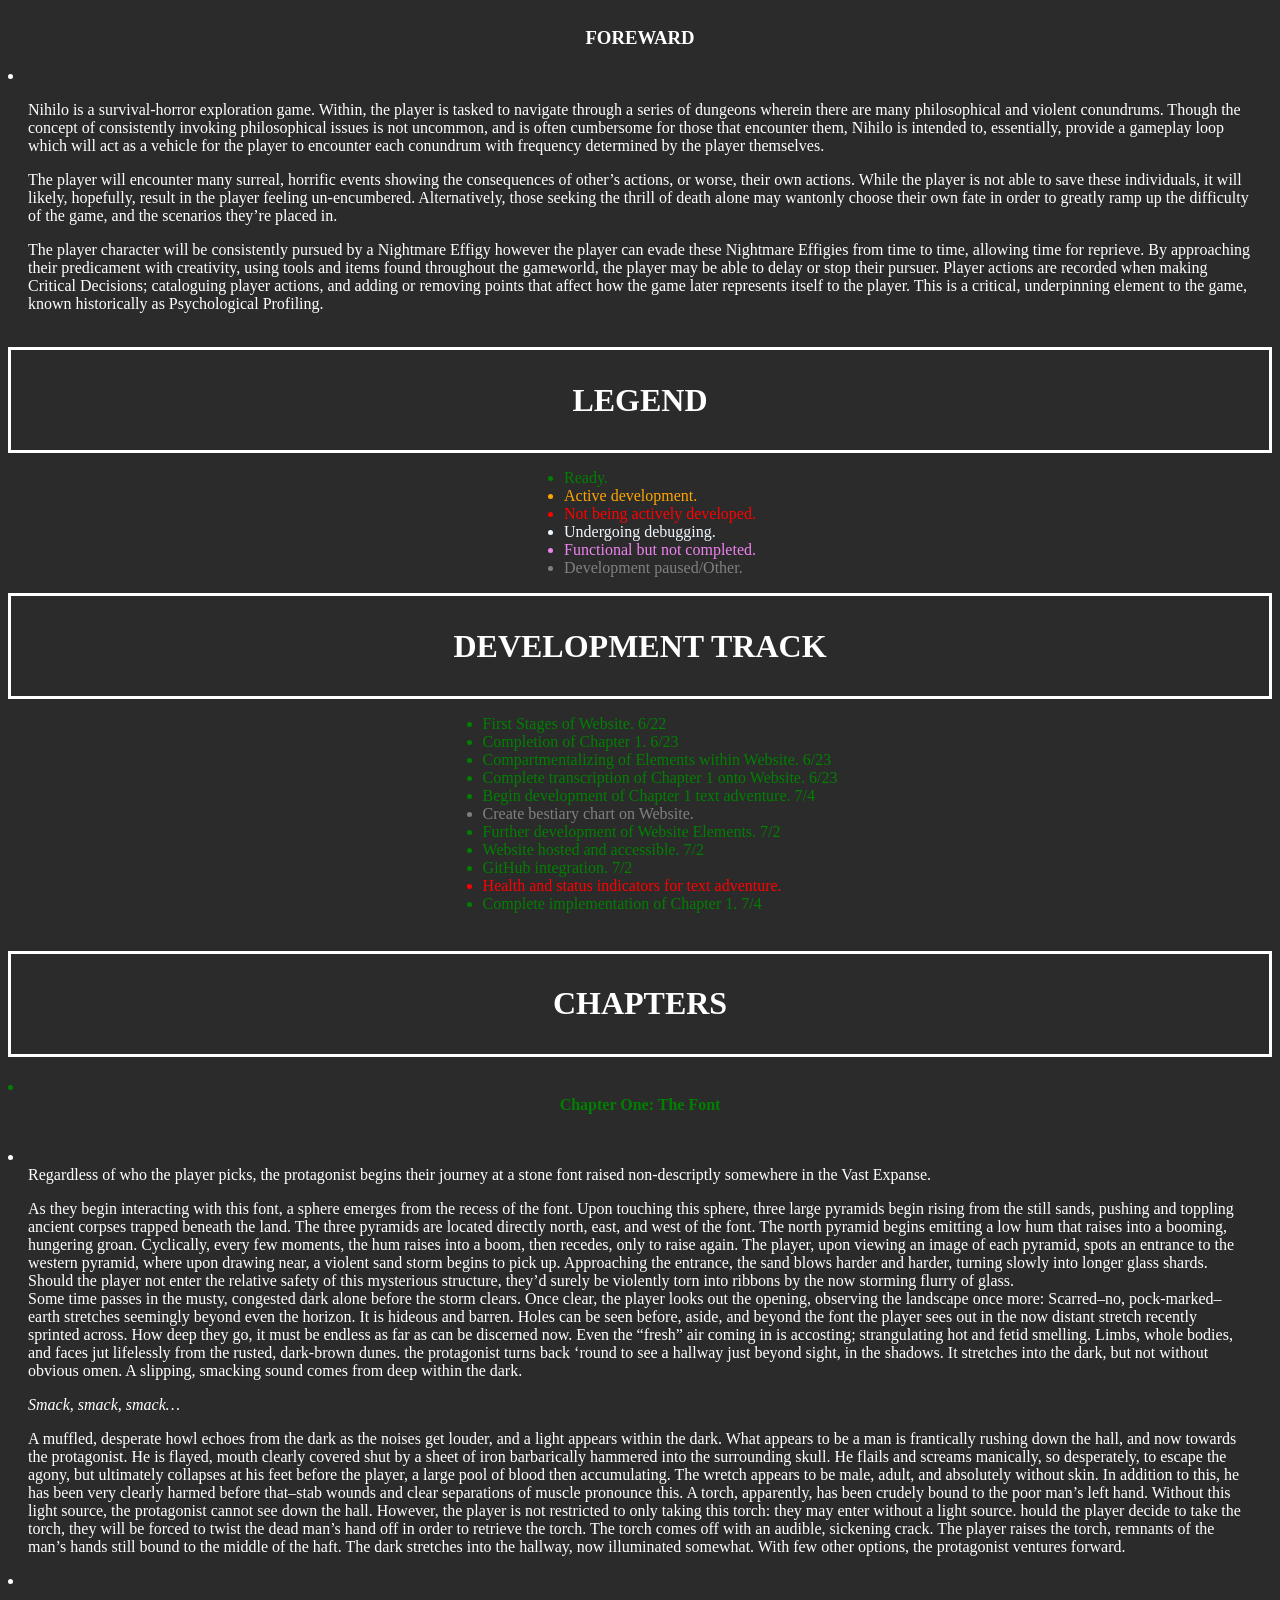
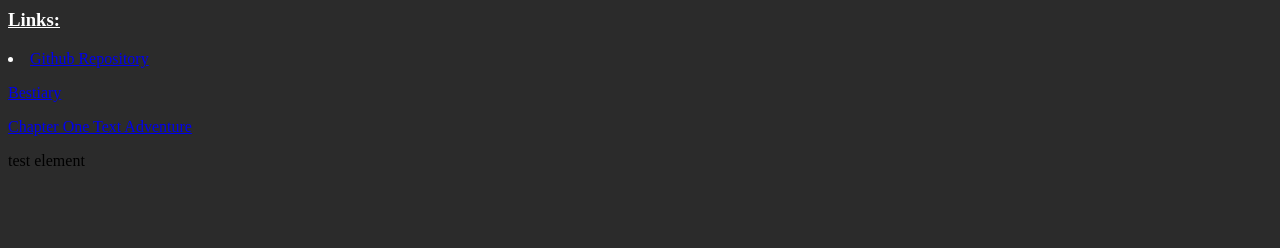
<file: index.html>
<!DOCTYPE html>
<html lang="en">
    <head>
        <meta charset="UTF-8">
        <title> Nihilo Development Repository</title>
    </head>
</html>

<div class="middle">
    <h3 style="color:white">
        <b>
            FOREWARD
        </b>
      </h3>  
    </div>
</li>
<li style="color:white">
    <p>
        <div class="width">
            Nihilo is a survival-horror exploration game.
         Within, the player is tasked to navigate through a series of dungeons wherein there
        are many philosophical and violent conundrums. Though the concept of consistently 
        invoking philosophical issues is not uncommon, and is often cumbersome for those
        that encounter them, Nihilo is intended to, essentially, provide a gameplay loop 
        which will act as a vehicle for the player to encounter each conundrum with
        frequency determined by the player themselves.</p>
        The player will encounter many
        surreal, horrific events showing the consequences of other’s actions, or worse, 
        their own actions. While the player is not able to save these individuals,
        it will likely, hopefully, result in the player feeling un-encumbered. 
        Alternatively, those seeking the thrill of death alone may wantonly 
        choose their own fate in order to greatly ramp up the difficulty of the 
        game, and the scenarios they’re placed in.</p>
        The player character will be consistently pursued by 
        a Nightmare Effigy however the player can evade these Nightmare Effigies
        from time to time, allowing time for reprieve. By approaching their 
        predicament with creativity, using tools and items found throughout
        the gameworld, the player may be able to delay or stop their pursuer. 
        Player actions are 
        recorded when making Critical Decisions; cataloguing player actions, and adding or 
        removing points that affect how the game later represents itself to
        the player. This is a critical, underpinning element to the game,
        known historically as Psychological Profiling.
        </li>
    </div>
</p>

 <!--Defining various classes for stylizing-->
<br>
<head>
<style>
    .center {
        display: flex;
        justify-content: center;
        align-items: center;
        height: 100px;
        border: 3px solid white;
    }
</style>
</head>
<head>
<style>
    .middle {
        display: flex;
        justify-content: center;
        align-items: center;
    }       
</style>
</head>
<head>
<style>
    .width {
        max-width: fit-content;
        margin-left: auto;
        margin-right: auto;
        padding-left: 20px;
        padding-right: 20px;
    }
</style>
</head>
    <!--Main body of the page-->
<body style="background-color:rgb(43, 43, 43)">
<div class="center"><h1 style="color:white"><B>LEGEND</B></h1></body></div>
<div class="middle"><ul>
    <li style="color:green"> Ready. </li>
    <li style="color:orange"> Active development.</li>
    <li style="color:red"> Not being actively developed.</li>
    <li style="color:aliceblue"> Undergoing debugging.</li>
    <li style="color:violet"> Functional but not completed.</li>
    <li style="color:grey"> Development paused/Other.</li>
</ul>
</div>
<div class="center">
    <h1 style="color:white">
        DEVELOPMENT TRACK
    </h1>
</style>
</div>
<div class="middle"><ul>
    <li style="color:green"> First Stages of Website. 6/22</li></style>
    <li style="color:green"> Completion of Chapter 1. 6/23</li></style>
    <li style="color:green"> Compartmentalizing of Elements within Website. 6/23</li></style>
    <li style="color:green"> Complete transcription of Chapter 1 onto Website. 6/23</li></style>
    <li style="color:green"> Begin development of Chapter 1 text adventure. 7/4</li></style>
    <li style="color:grey"> Create bestiary chart on Website. </li></style>
    <li style="color:green"> Further development of Website Elements. 7/2</li></style>
    <li style="color:green"> Website hosted and accessible. 7/2</li></style>
    <li style="color:green"> GitHub integration. 7/2 </style></li>
    <li style="color: red"> Health and status indicators for text adventure.</li>
    <li style="color: green">Complete implementation of Chapter 1. 7/4</li>
    </li></ul></style>
</ul>
</body>
</div>
<body>
<h1 style="color: white;">
    <div class="center">
        <b>CHAPTERS</b>
    </h1>
</div>
<li style="color:green">
    <b>
        <div class="middle">
            Chapter One: The Font
        </li>
    </div>
</b>
<br>
<p>
    <li style=color:white><div class="width">
        Regardless of who the player picks, the protagonist begins their journey at a stone font raised non-descriptly somewhere in the Vast Expanse. </p> As they begin interacting with this font, a sphere emerges from the recess of the font. Upon touching this sphere, three large pyramids begin rising from the still sands, pushing and toppling ancient corpses trapped beneath the land. The three pyramids are located directly north, east, and west of the font. The north pyramid begins emitting a low hum that raises into a booming, hungering groan. Cyclically, every few moments, the hum raises into a boom, then recedes, only to raise again. 
    The player, upon viewing an image of each pyramid, spots an entrance to the western pyramid, where upon drawing near, a violent sand storm begins to pick up. Approaching the entrance, the sand blows harder and harder, turning slowly into longer glass shards. Should the player not enter the relative safety of this mysterious structure, they’d surely be violently torn into ribbons by the now storming flurry of glass. <br>
	Some time passes in the musty, congested dark alone before the storm clears. Once clear, the player looks out the opening, observing the landscape once more:
	Scarred–no, pock-marked–earth stretches seemingly beyond even the horizon. It is hideous and barren. Holes can be seen before, aside, and beyond the font the player sees out in the now distant stretch recently sprinted across. How deep they go, it must be endless as far as can be discerned now. Even the “fresh” air coming in is accosting; strangulating hot and fetid smelling. Limbs, whole bodies, and faces jut lifelessly from the rusted, dark-brown dunes.
    the protagonist turns back ‘round to see a hallway just beyond sight, in the shadows. It stretches into the dark, but not without obvious omen. A slipping, smacking sound comes from deep within the dark.</p><em> Smack, smack, smack… </p></em>
    A muffled, desperate howl echoes from the dark as the noises get louder, and a light appears within the dark. What appears to be a man is frantically rushing down the hall, and now towards the protagonist. He is flayed, mouth clearly covered shut by a sheet of iron barbarically hammered into the surrounding skull. He flails and screams manically, so desperately, to escape the agony, but ultimately collapses at his feet before the player, a large pool of blood then accumulating. The wretch appears to be male, adult, and absolutely without skin. In addition to this, he has been very clearly harmed before that–stab wounds and clear separations of muscle pronounce this. A torch, apparently, has been crudely bound to the poor man’s left hand. Without this light source, the protagonist cannot see down the hall. However, the player is not restricted to only taking this torch: they may enter without a light source.
    hould the player decide to take the torch, they will be forced to twist the dead man’s hand off in order to retrieve the torch. The torch comes off with an audible, sickening crack.
    The player raises the torch, remnants of the man’s hands still bound to the middle of the haft. The dark stretches into the hallway, now illuminated somewhat. With few other options, the protagonist ventures forward.
</div>
</li>
</p>
</body>
<!--This entire section will be integrated via CSS into a scrolling sidebar.-->
<li style="color:white"><h3><u>Links:</u></h3></li>
<li style="color: white;">
        <a href="https://github.com/Niflheimer1219/" target="_blank" rel="noreferrer">Github Repository</a>
        <p><a href="Bestiary_1.html" target="_blank" rel="noreferrer"> Bestiary</p>
            
        <a href="display.html" target="_blank" rel="noreferrer"> Chapter One Text Adventure</a>
</li>

<p>test element</p>
<br>
<br>
<br>
</file>
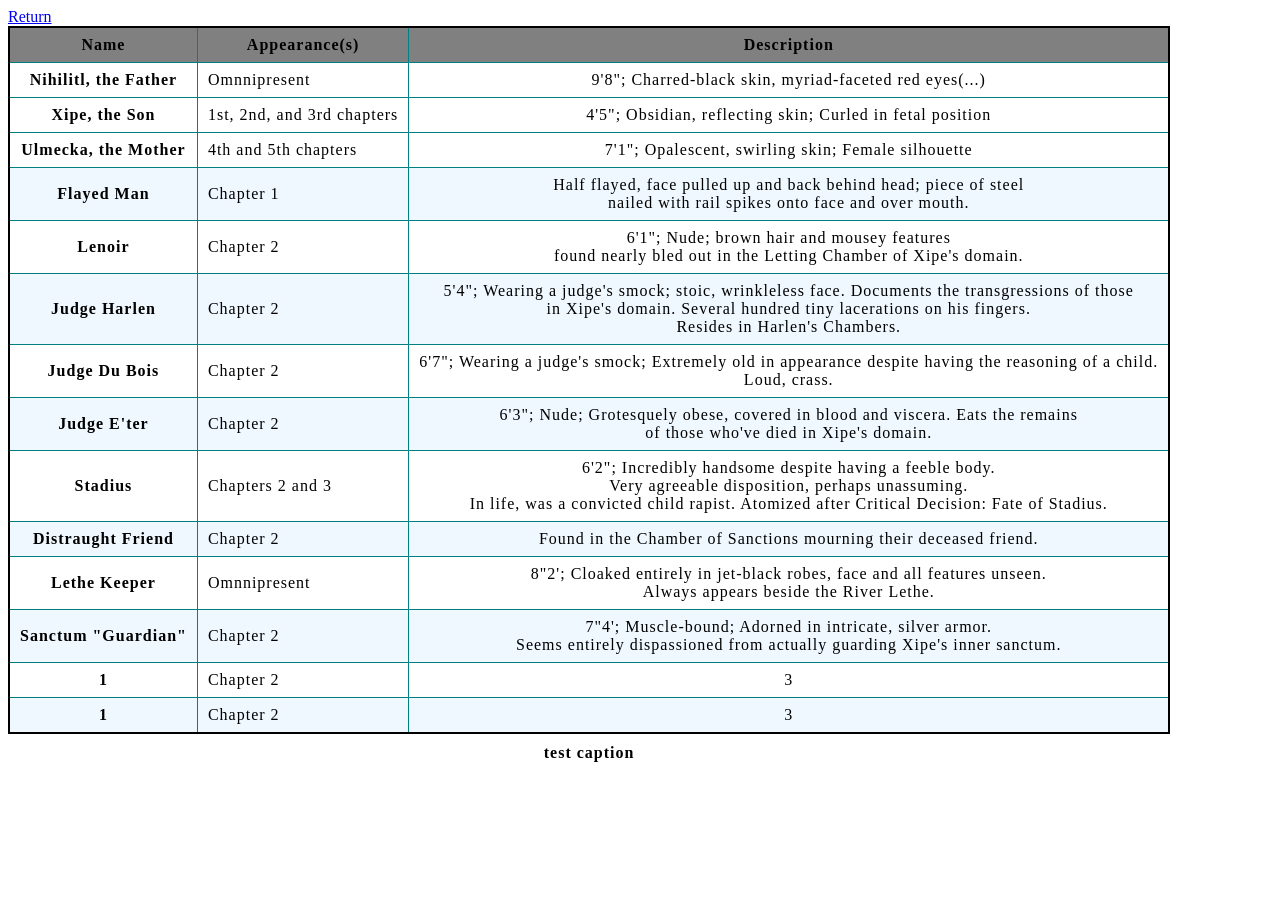
<file: Bestiary_1.html>
<!DOCTYPE html>
<html lang="en">
    <head>
        <link rel="stylesheet" href="column_colors_bestiary.css">
        <meta charset="UTF-8">
        <title>Nihilo Bestiary</title>
    </head>
</html>
<body style="background-color: rgb(255, 255, 255);"></body>
<a style="color:rgb(0, 0, 0)"><a href="/index.html" target="_blank" rel="noreferrer"> Return </a>
<table>
    <caption>
        test caption
    </caption>

<thead>
    <tr>
        <th scope="col">Name</th>
        <th scope="col">Appearance(s)</th>
        <th scope="col">Description</th>
    </tr>
</thead>
<tbody>
    <tr>
        <th scope="row">Nihilitl, the Father</th>
        <td scope="row">Omnnipresent</td>
        <td scope="row">9'8"; Charred-black skin, myriad-faceted red eyes(...)</td>
    </tr>
</tbody>
<tbody>
    <tr>
        <th scope="row">Xipe, the Son</th>
        <td scope="row">1st, 2nd, and 3rd chapters</td>
        <td scope="row">4'5"; Obsidian, reflecting skin; Curled in fetal position</td>
    </tr>
</tbody>
    <tbody>
        <tr>
            <th scope="row">Ulmecka, the Mother</th>
            <td scope="row">4th and 5th chapters</td>
            <td scope="row">7'1"; Opalescent, swirling skin; Female silhouette</td>
        </tr>
        <tr>
            <th scope="row">Flayed Man</th>
            <td scope="row">Chapter 1</td>
            <td scope="row">Half flayed, face pulled up and back behind head; piece of steel <br>nailed with rail spikes onto face and over mouth.</td>
        </tr>
        <tr>
            <th scope="row">Lenoir</th>
            <td scope="row">Chapter 2</td>
            <td scope="row">6'1"; Nude; brown hair and mousey features <br>found nearly bled out in the Letting Chamber of Xipe's domain.</td>
        </tr>
        <tr>
            <th scope="row">Judge Harlen</th>
            <td scope="row">Chapter 2</td>
            <td scope="row">5'4"; Wearing a judge's smock; stoic, wrinkleless face. Documents the transgressions of those <br> in Xipe's domain. Several hundred tiny lacerations on his fingers.<br>Resides in Harlen's Chambers.</td>
        </tr>
        <tr>
            <th scope="row">Judge Du Bois</th>
            <td scope="row">Chapter 2</td>
            <td scope="row">6'7"; Wearing a judge's smock; Extremely old in appearance despite having the reasoning of a child.<br>Loud, crass.</td>
        </tr>
        <tr>
            <th scope="row">Judge E'ter</th>
            <td scope="row">Chapter 2</td>
            <td scope="row">6'3"; Nude; Grotesquely obese, covered in blood and viscera. Eats the remains<br> of those who've died in Xipe's domain.</td>
        </tr>
        <tr>
            <th scope="row">Stadius</th>
            <td scope="row">Chapters 2 and 3</td>
            <td scope="row">6'2"; Incredibly handsome despite having a feeble body.<br>Very agreeable disposition, perhaps unassuming.<br> In life, was a convicted child rapist. Atomized after Critical Decision: Fate of Stadius.</td>
        </tr>
        <tr>
            <th scope="row">Distraught Friend</th>
            <td scope="row">Chapter 2</td>
            <td scope="row">Found in the Chamber of Sanctions mourning their deceased friend.</td>
        </tr>
        <tr>
            <th scope="row">Lethe Keeper</th>
            <td scope="row">Omnnipresent</td>
            <td scope="row">8"2'; Cloaked entirely in jet-black robes, face and all features unseen.<br>Always appears beside the River Lethe.</td>
        </tr>
        <tr>
            <th scope="row">Sanctum "Guardian"</th>
            <td scope="row">Chapter 2</td>
            <td scope="row">7"4'; Muscle-bound; Adorned in intricate, silver armor.<br>Seems entirely dispassioned from actually guarding Xipe's inner sanctum.</td>
        </tr>
        <tr>
            <th scope="row">1</th>
            <td scope="row">Chapter 2</td>
            <td scope="row">3</td>
        </tr>
        <tr>
            <th scope="row">1</th>
            <td scope="row">Chapter 2</td>
            <td scope="row">3</td>
        </tr>
        
    </tbody>
</table>
</tfoot>
</file>
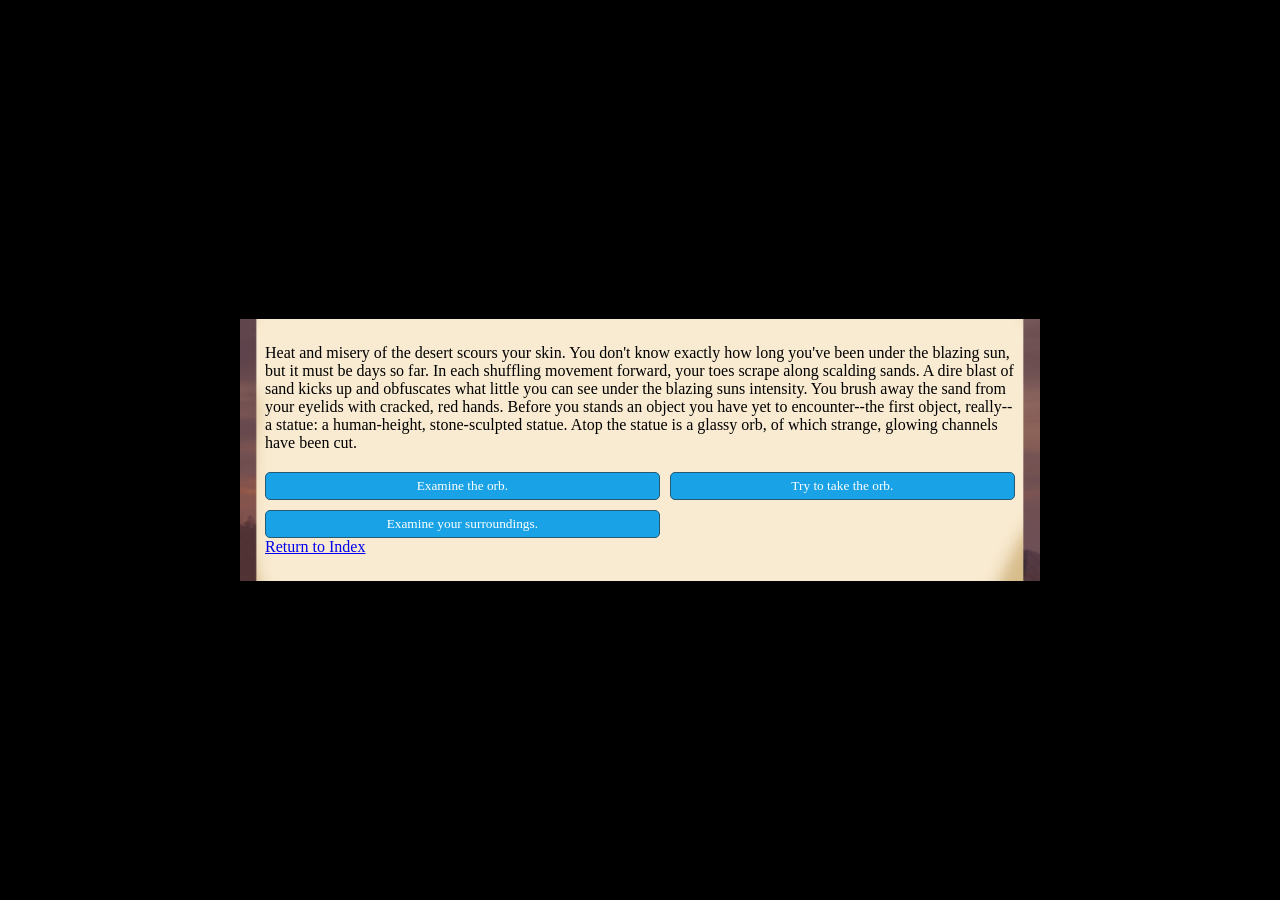
<file: display.html>
<!DOCTYPE html>
<html lang="en">



<head>
    <meta charset="UTF-8">
    <meta name="viewport" content="width=device-width, initial-scale=1.0">
    <title>Chapter One</title>
    <link href="styles.css" rel="stylesheet">
    <script defer src="internals.js"></script>
</head>
<body>
    <div class="container">
        <div id="text">Text</div>
        <div id="option-buttons" class="btn-grid">
        <button class="btn">Option 1</button>
        <button class="btn">Option 2</button>
        <button class="btn">Option 3</button>
    </div>
    <html>
    <a href="/index.html"> Return to Index</a>
</body>
</html>
</file>
<file: column_colors_bestiary.css>
table {
    border-collapse: collapse;
    border:2px solid black;
    font-family: 'Times New Roman', Times, serif;
    font-size: 1rem;
    letter-spacing: 1px;
}

caption {
    caption-side: bottom;
    padding: 10px;
    font-weight: bold;

}

thead,
tfoot {
    background-color: grey;
}

th,
td {
    border: 1px solid teal;
    padding: 8px 10px;
}
td:last-of-type {
    text-align: center;
}

tbody > tr:nth-of-type(even) {
    background-color: aliceblue;
}

tfoot th {
    text-align: right;
}

tfoot td {
    font-weight: bold;
}
</file>
<file: styles.css>
*, *::before, *::after {
    box-sizing: border-box;
    font-family: 'Times New Roman', Times, serif
    
}
@media screen and (max-width: 768px) {
    .content-block {
        margin-bottom: 24px;
    }
}
body {
    padding: 0;
    margin: 0;
    display: flex;
    justify-content: center;
    align-items: center;
    width: 100vw;
    height: 100vh;
    background-color: black;
}

.container {
    height: fit-content;
    width: fit-content;
    max-width: 800px;
    background-image: url(./border.png);
    background-position: center;
    background-size: cover;
    padding-left: 25px;
    padding-right: 25px;
    padding-top: 25px;
    padding-bottom: 25px;
}

.btn-grid {
    display: grid;
    grid-template-columns: repeat(2, auto);
    gap: 10px;
    margin-top: 20px;
}
.btn {
    background-color:hsl(200, 80%, 50%);
    border: 1px solid hsl(200, 50%, 30%);
    border-radius: 5px;
    padding: 5px 10px;
    color: white;
    outline: none;
}
.btn:hover {
    border-color: black;
}
</file>
